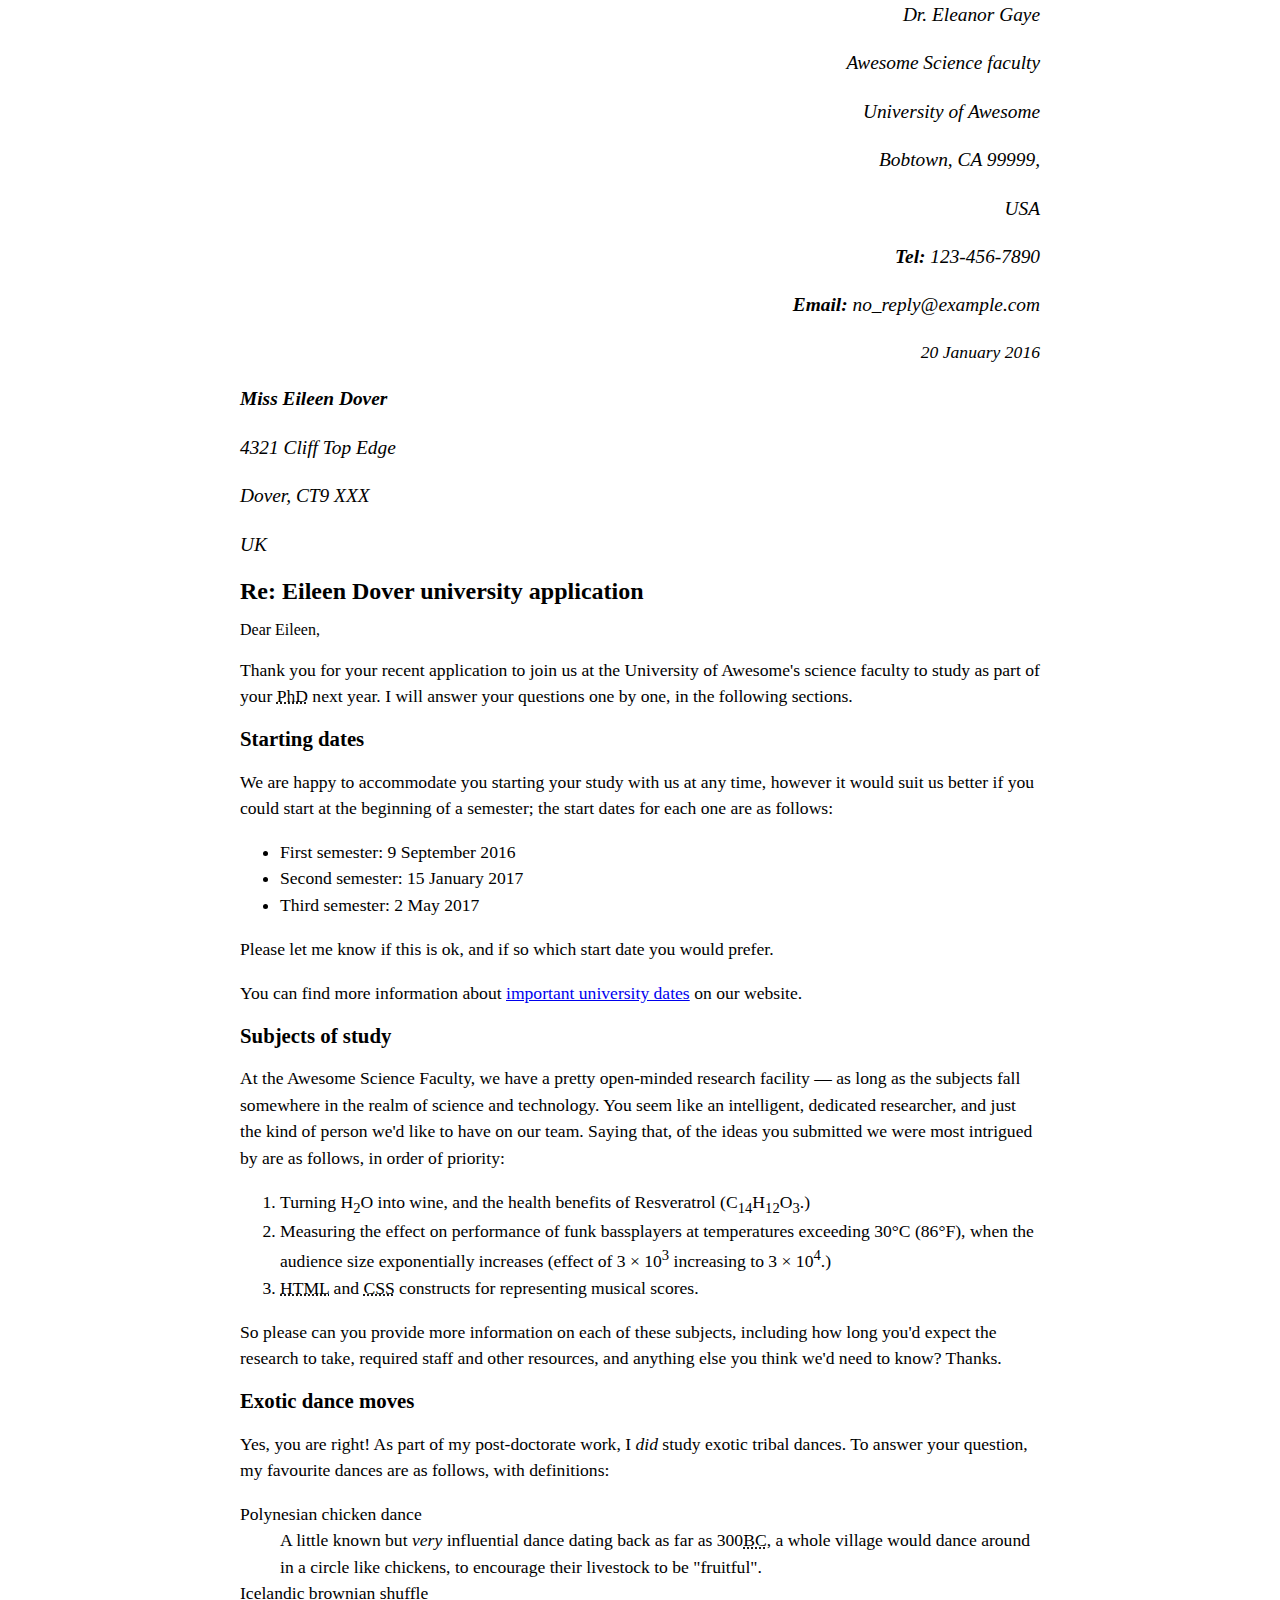
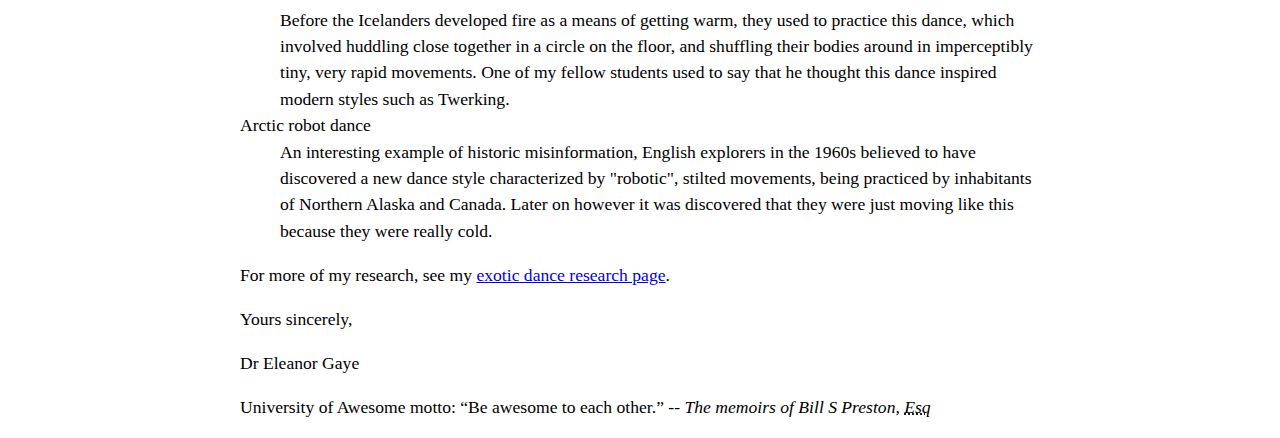
<file: letter.html>
<html>
  <head>
    <meta charset="utf-8" />
    <meta name="author" content="Dr Eleanor Gaye" />
    <link rel="stylesheet" href="letter.css" />
  </head>
  <body>
  <address class="sender-column">
      <em><p>Dr. Eleanor Gaye</p></em>
      <p>Awesome Science faculty</p>
      <p>University of Awesome</p>
      <p>Bobtown, CA 99999,</p>
      <p>USA</p>
      <p><strong>Tel:</strong> 123-456-7890</p>
      <p><strong>Email:</strong> no_reply@example.com</p>
    <time datetime="2016-01-20" class="sender-column">20 January 2016</time>
    </address>

    <address>
      <strong><p>Miss Eileen Dover</p></strong>
      <p>4321 Cliff Top Edge</p>
      <p>Dover, CT9 XXX</p>
      <p>UK</p>
    </address>

    <h1>Re: Eileen Dover university application</h1>

    Dear Eileen,
    <p>
      Thank you for your recent application to join us at the University of
      Awesome's science faculty to study as part of your
      <abbr title="Doctor of Philosophy">PhD</abbr> next year. I will answer
      your questions one by one, in the following sections.
    </p>
    <h2>Starting dates</h2>
    <p>
      We are happy to accommodate you starting your study with us at any time,
      however it would suit us better if you could start at the beginning of a
      semester; the start dates for each one are as follows:
    </p>
    <ul>
      <li>
        First semester: <time datetime="2016-09-09">9 September 2016</time>
      </li>
      <li>
        Second semester: <time datetime="2017-01-15">15 January 2017</time>
      </li>
      <li>Third semester: <time datetime="2017-05-02">2 May 2017</time></li>
    </ul>
    <p>
      Please let me know if this is ok, and if so which start date you would
      prefer.
    </p>
    <p>
      You can find more information about
      <a href="example.com" title="University Dates"
        >important university dates</a
      >
      on our website.
    </p>

    <h2>Subjects of study</h2>
    <p>
      At the Awesome Science Faculty, we have a pretty open-minded research
      facility — as long as the subjects fall somewhere in the realm of science
      and technology. You seem like an intelligent, dedicated researcher, and
      just the kind of person we'd like to have on our team. Saying that, of the
      ideas you submitted we were most intrigued by are as follows, in order of
      priority:
    </p>
    <ol>
      <li>
        Turning H<sub>2</sub>O into wine, and the health benefits of Resveratrol
        (C<sub>14</sub>H<sub>12</sub>O<sub>3</sub>.)
      </li>
      <li>
        Measuring the effect on performance of funk bassplayers at temperatures
        exceeding 30°C (86°F), when the audience size exponentially increases
        (effect of 3 × 10<sup>3</sup> increasing to 3 × 10<sup>4</sup>.)
      </li>
      <li>
        <abbr title="Hypertext Markup Language">HTML</abbr> and
        <abbr title="Cascading Style Sheet">CSS</abbr> constructs for
        representing musical scores.
      </li>
    </ol>
    <p>
      So please can you provide more information on each of these subjects,
      including how long you'd expect the research to take, required staff and
      other resources, and anything else you think we'd need to know? Thanks.
    </p>

    <h2>Exotic dance moves</h2>
    <p>
      Yes, you are right! As part of my post-doctorate work, I
      <em>did</em> study exotic tribal dances. To answer your question, my
      favourite dances are as follows, with definitions:
    </p>

    <dl>
      <dt>Polynesian chicken dance</dt>
      <dd>
        A little known but <em>very</em> influential dance dating back as far as
        300<abbr title="Before Christ">BC</abbr>, a whole village would dance
        around in a circle like chickens, to encourage their livestock to be
        "fruitful".
      </dd>
      <dt>Icelandic brownian shuffle</dt>
      <dd>
        Before the Icelanders developed fire as a means of getting warm, they
        used to practice this dance, which involved huddling close together in a
        circle on the floor, and shuffling their bodies around in imperceptibly
        tiny, very rapid movements. One of my fellow students used to say that
        he thought this dance inspired modern styles such as Twerking.
      </dd>
      <dt>Arctic robot dance</dt>
      <dd>
        An interesting example of historic misinformation, English explorers in
        the 1960s believed to have discovered a new dance style characterized by
        "robotic", stilted movements, being practiced by inhabitants of Northern
        Alaska and Canada. Later on however it was discovered that they were
        just moving like this because they were really cold.
      </dd>
    </dl>

    <p>
      For more of my research, see my
      <a href="example.com" title="Exotic Dances">exotic dance research page</a
      >.
    </p>
    <p>Yours sincerely,</p>

    <p>Dr Eleanor Gaye</p>

    <p>
      University of Awesome motto: <q>Be awesome to each other.</q> --
      <cite
        >The memoirs of Bill S Preston, <abbr title="Esquire">Esq</abbr></cite
      >
    </p>
  </body>
</html>
</file>
<file: letter.css>
body {
  max-width: 800px;
  margin: 0 auto;
}

.sender-column {
  text-align: right;
}

h1 {
  font-size: 1.5em;
}

h2 {
  font-size: 1.3em;
}

p,ul,ol,dl,address {
  font-size: 1.1em;
}

p, li, dd, dt, address {
  line-height: 1.5;
}
Footer
</file>
